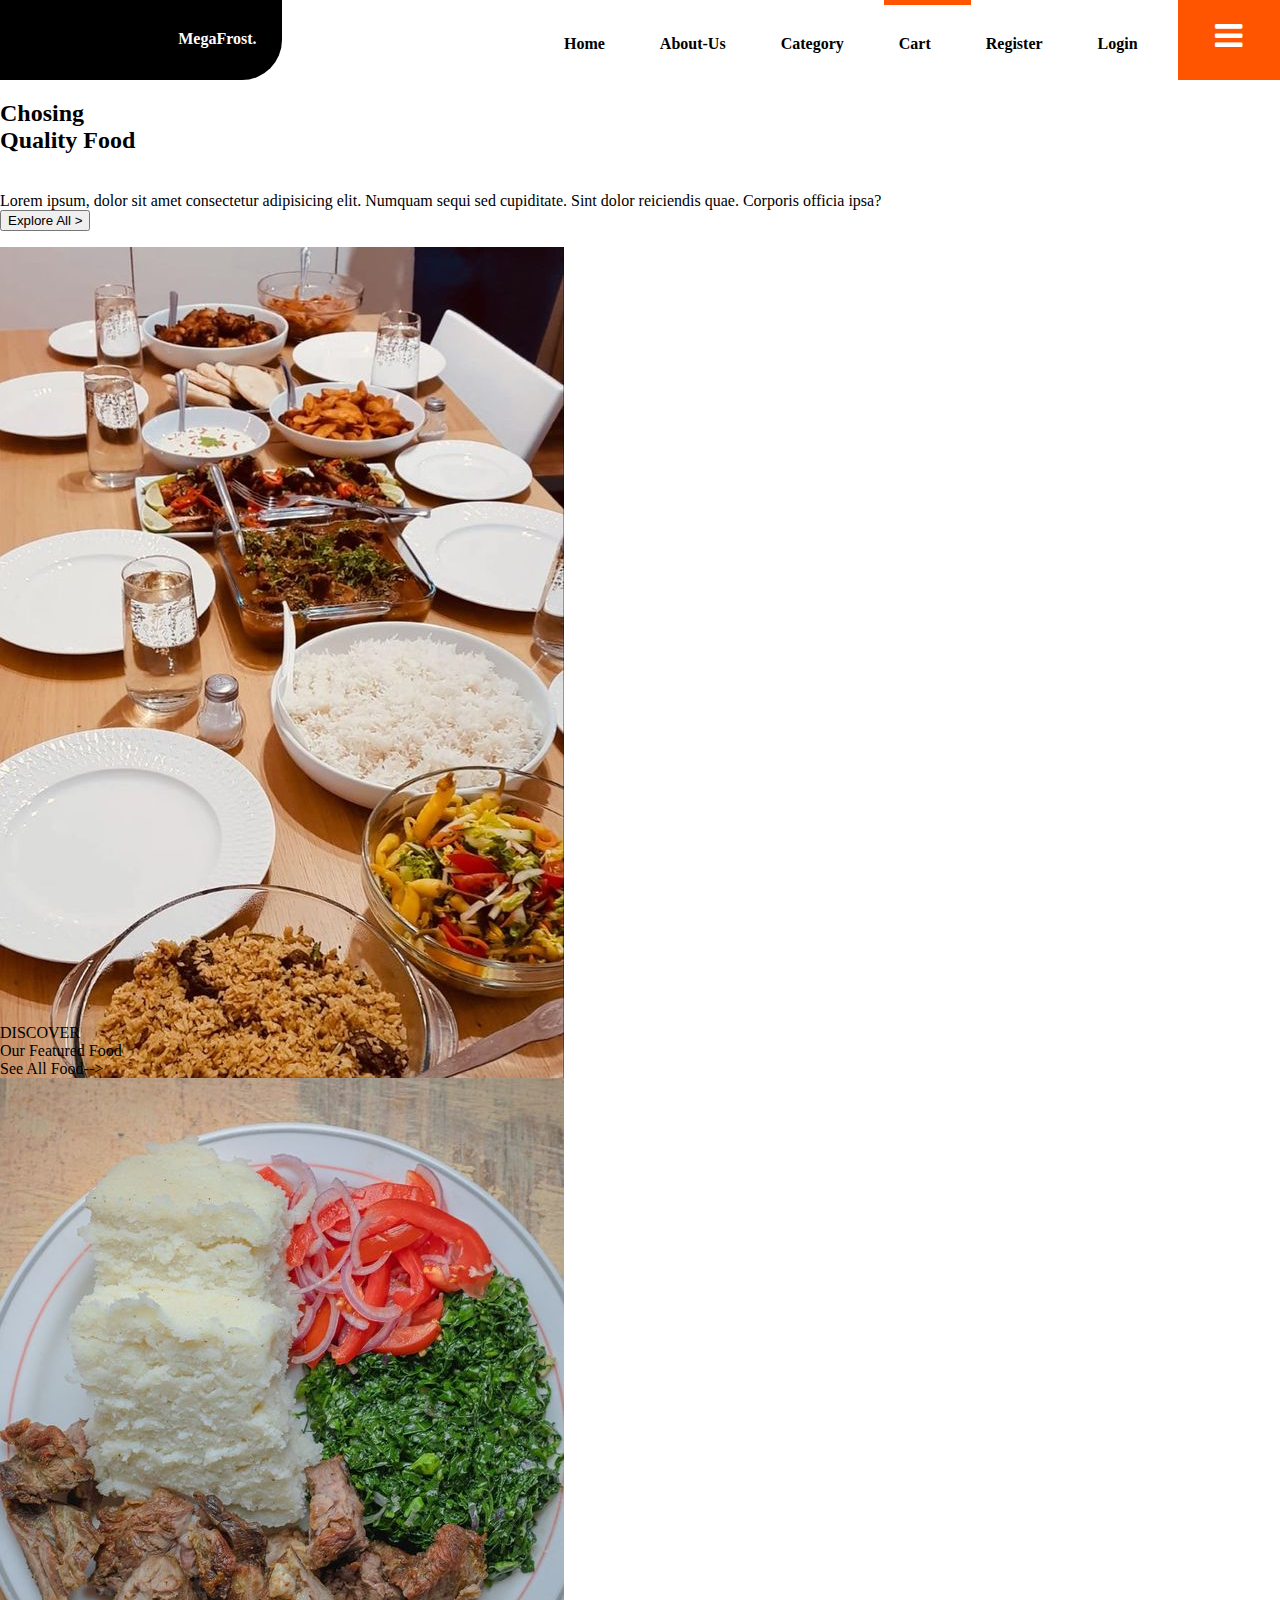
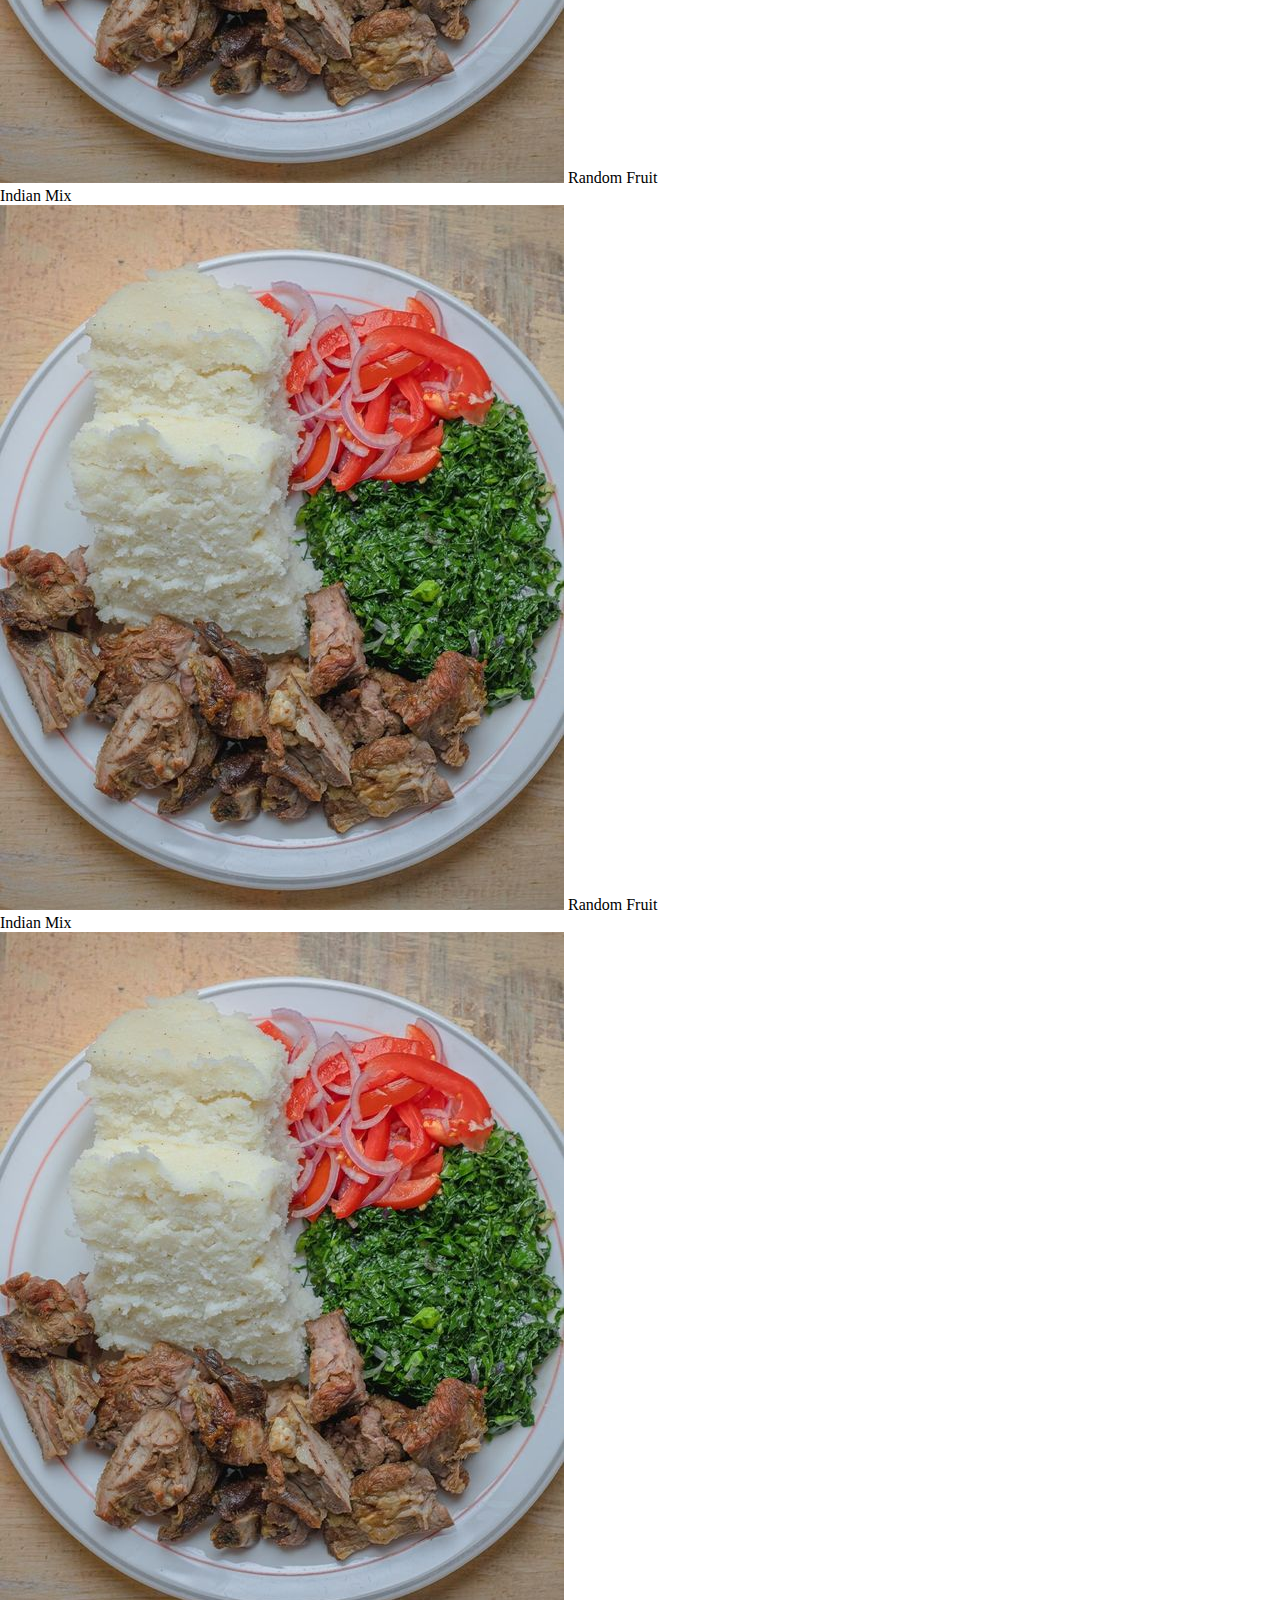
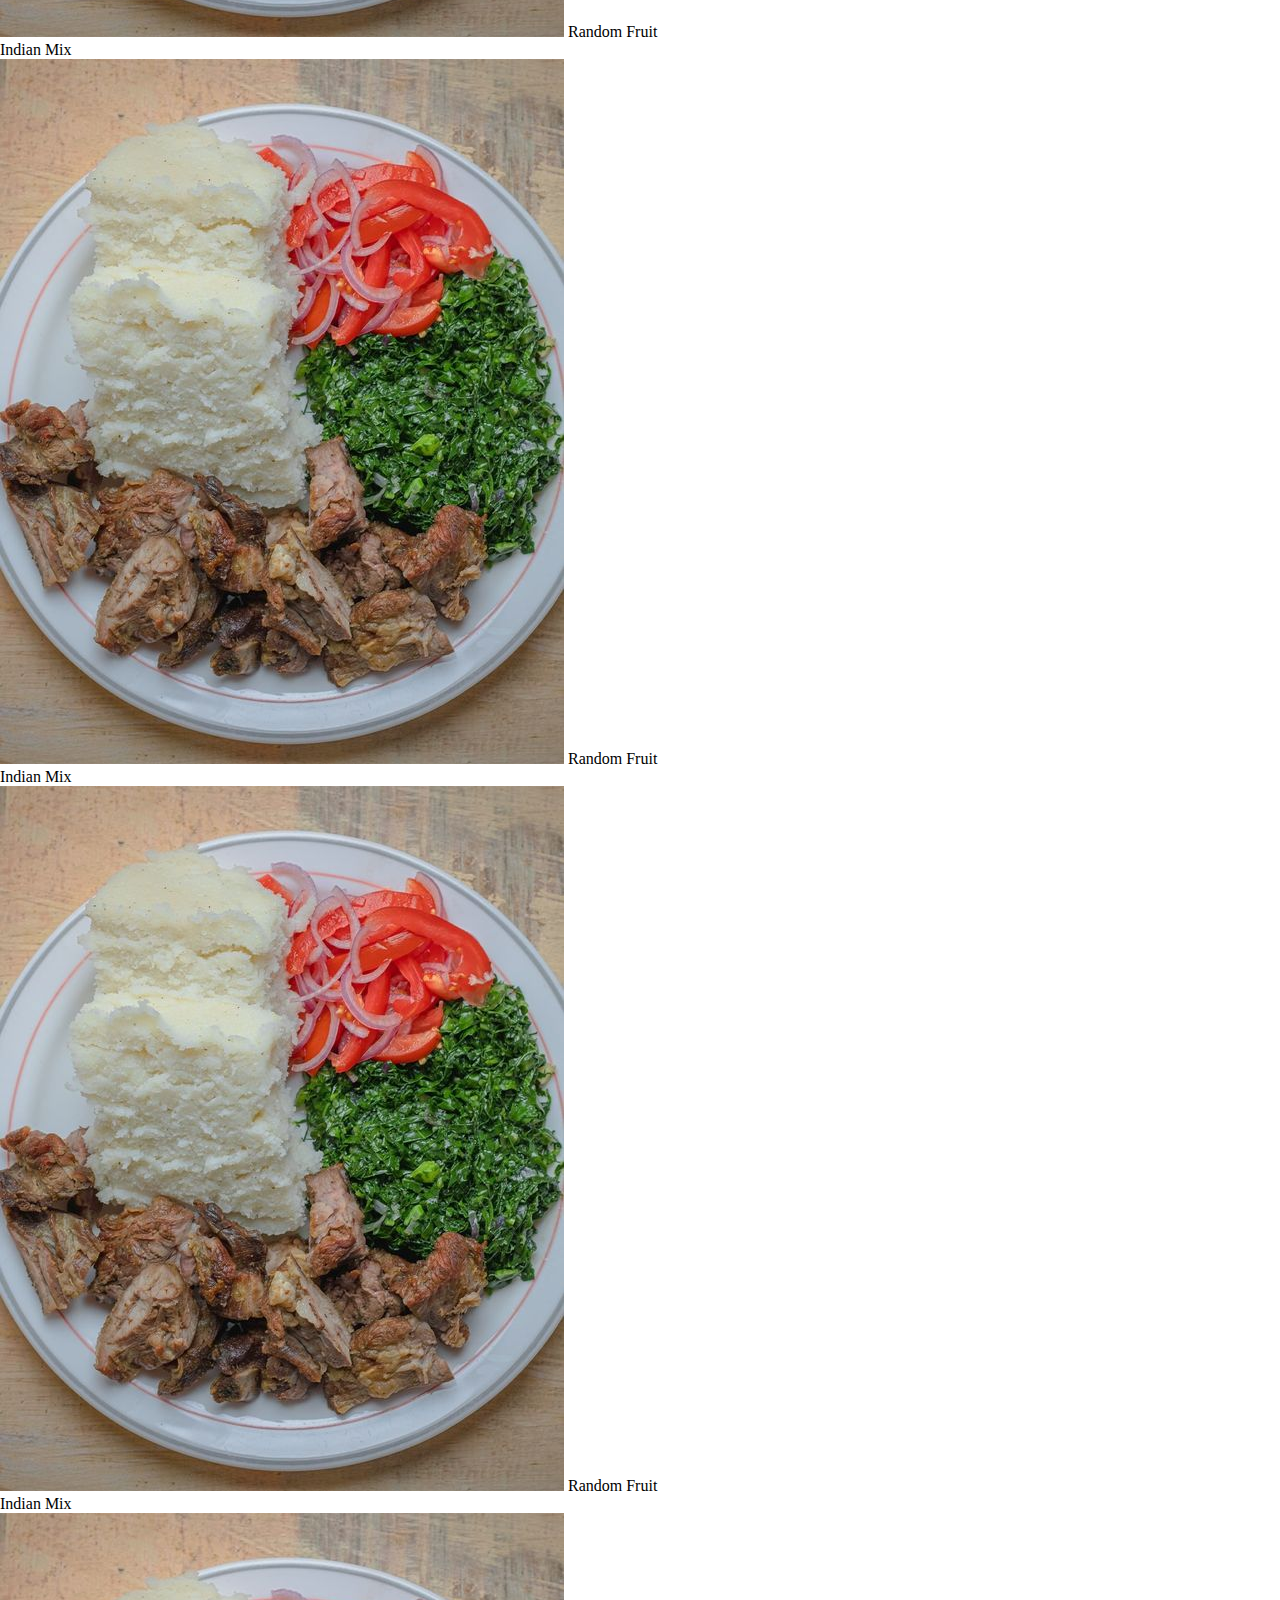
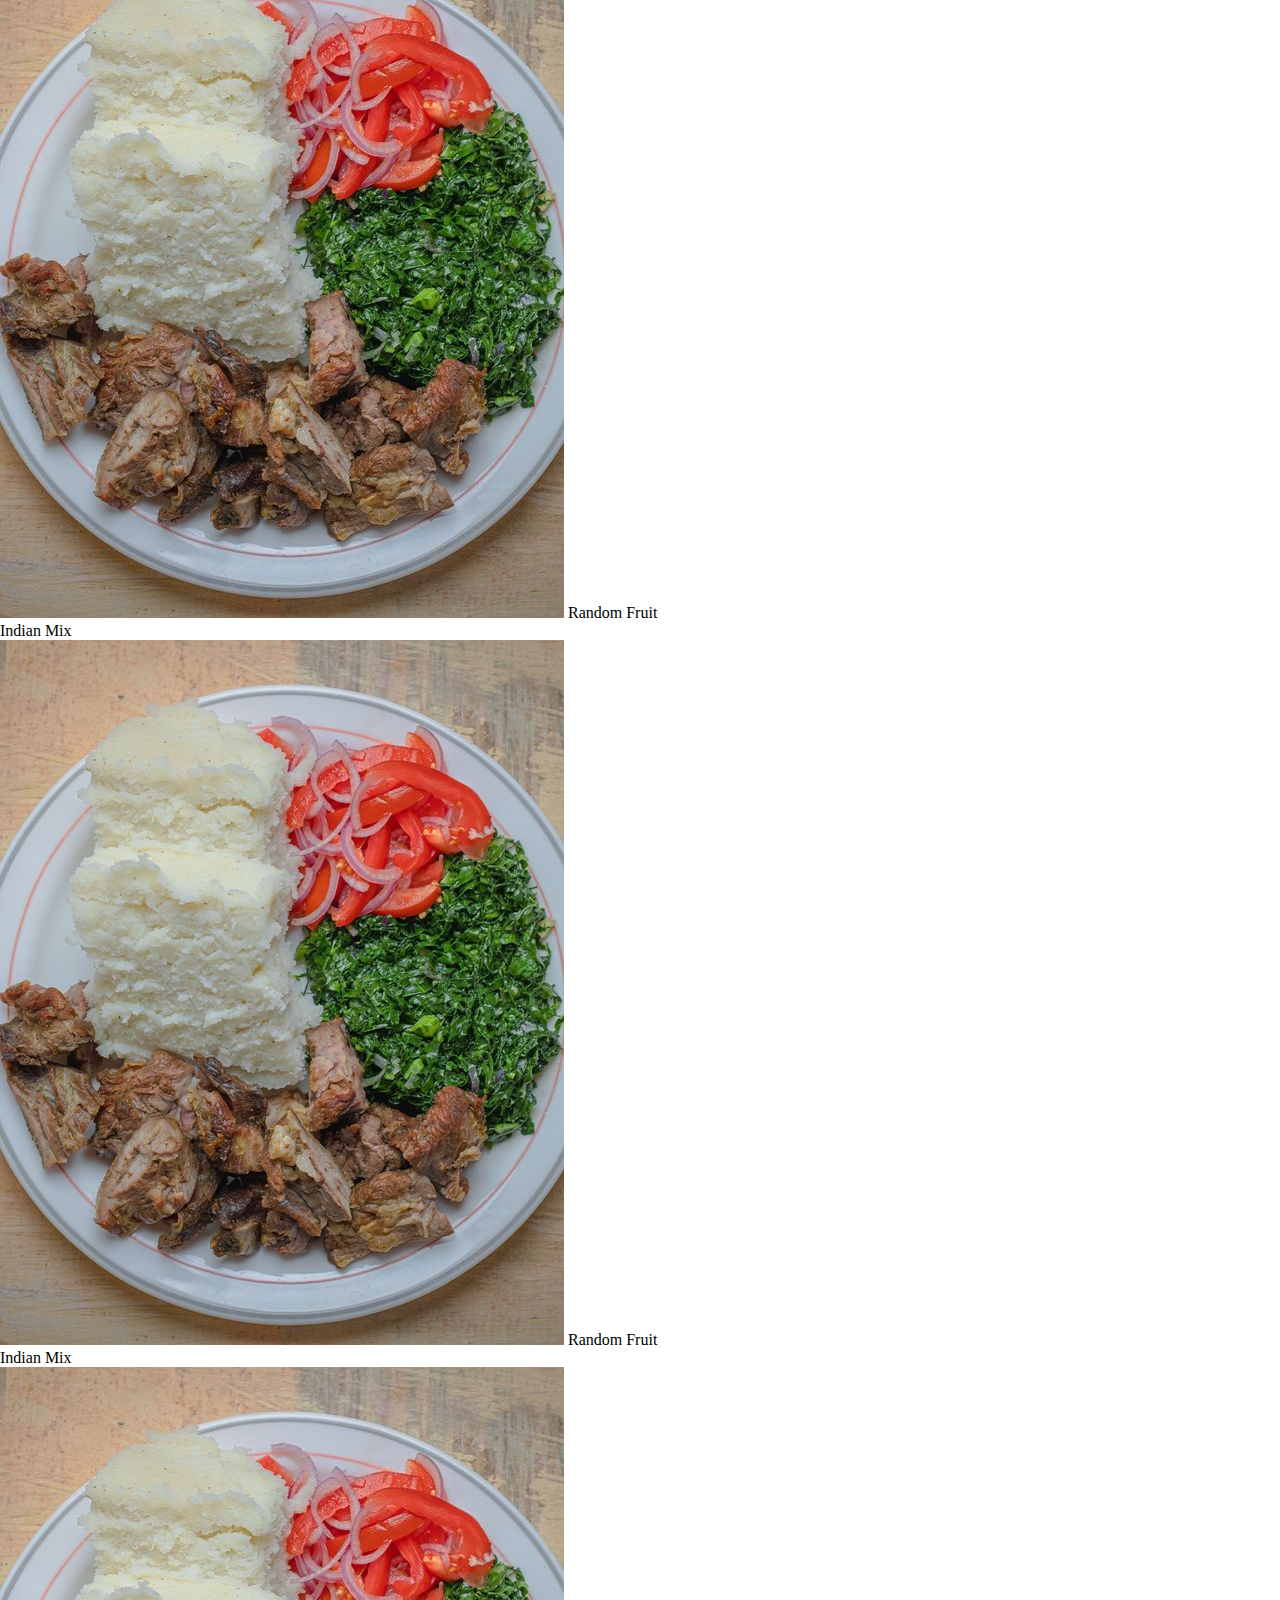
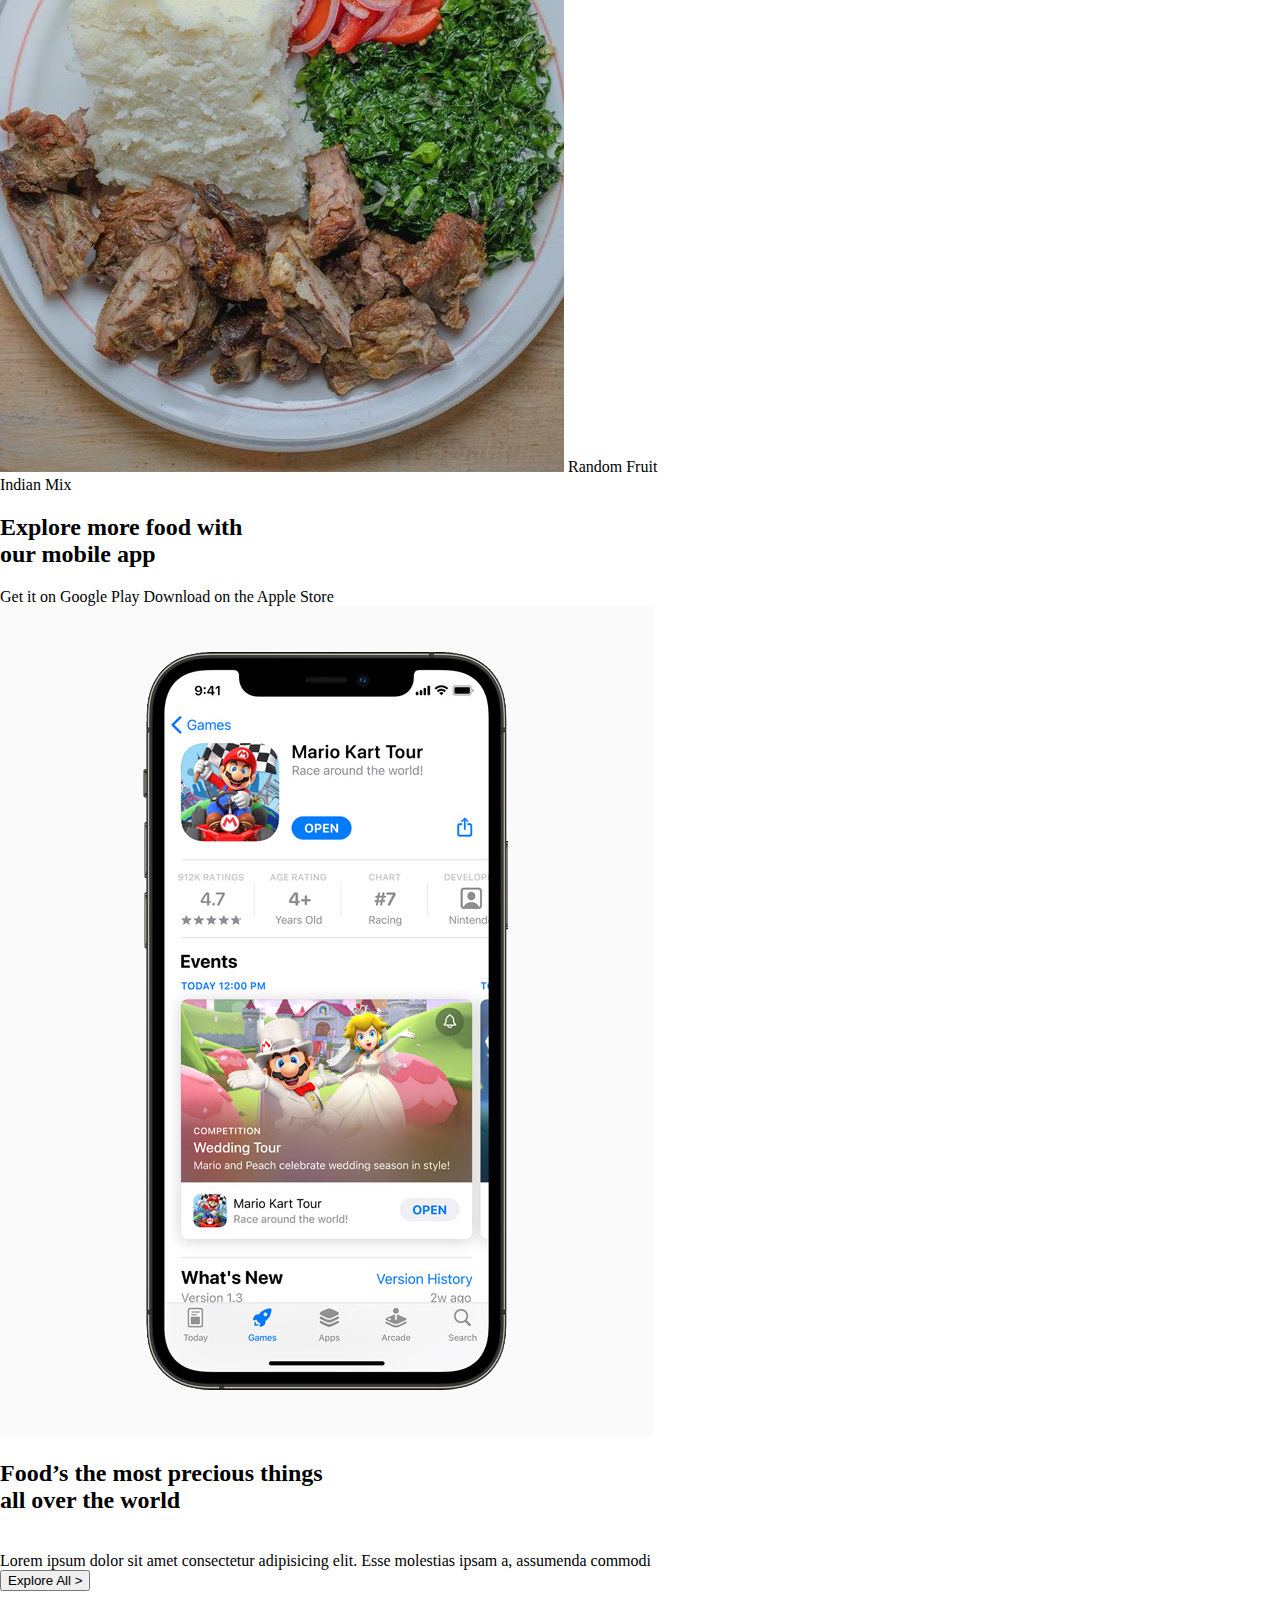
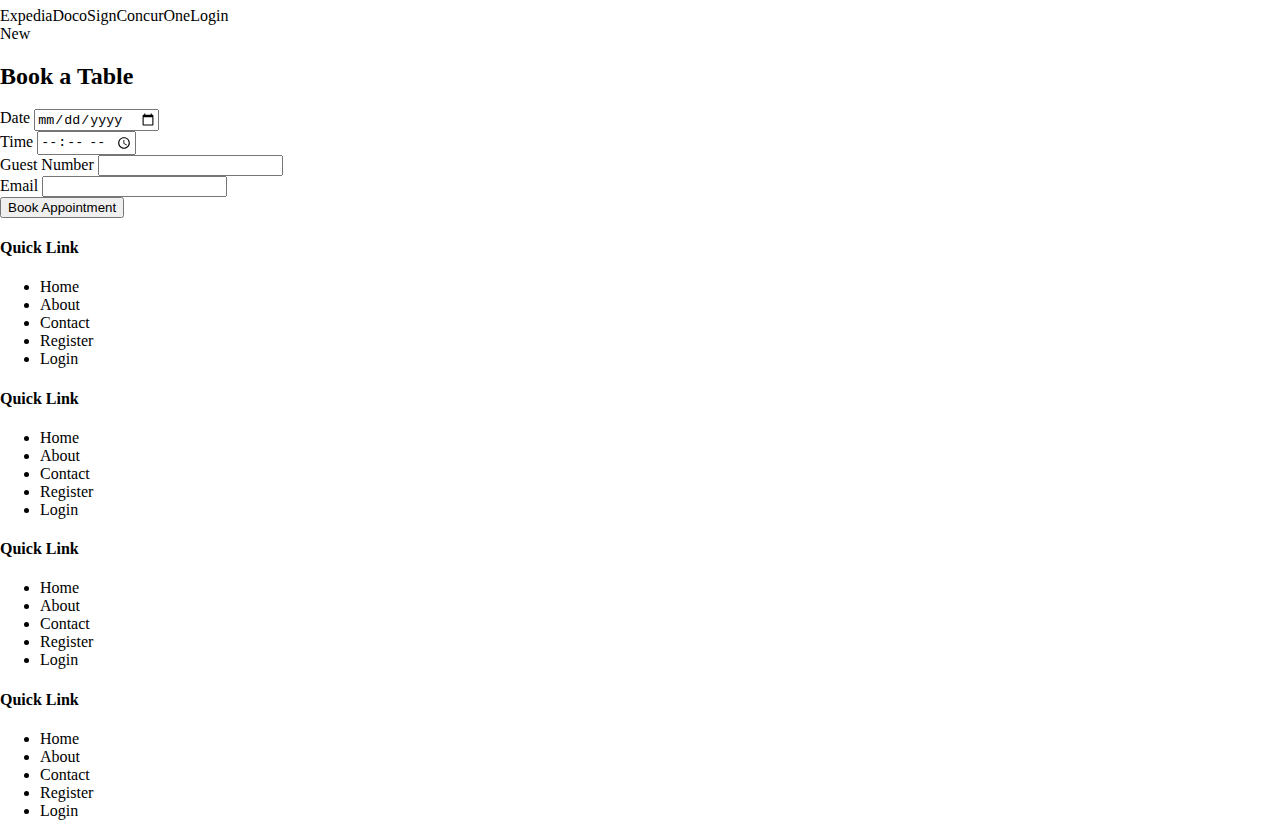
<file: index.html>
<!DOCTYPE html>
<html lang="en">
<head>
    <meta charset="UTF-8">
    <meta name="viewport" content="width=device-width, initial-scale=1.0">
    <title>Mega Frost Home Page</title>
    <link rel="stylesheet" href="css/style.css">
    
    <link rel="stylesheet" href="https://cdn.jsdelivr.net/npm/font-awesome@4.7.0/css/font-awesome.css">
    
</head>
<!-- RED F00 FF0000-->
<!-- GREEN 0F0 00FF00-->
<!-- BLUE 00F 0000FF-->
<body>
    <!-- section 1 -->
    <section class="home">
        <div class="header">
            <div class="brand">
                <p>MegaFrost.</p>
            </div>

            <div class="navdiv">
                <nav class="navlink">
                    <div class="link "><p>Home</p></div>
                    <div class="link "><p>About-Us</p></div>
                    <div class="link"><p>Category</p></div>
                    <div class="link active"><p>Cart</p></div>
                    <div class="link"><p>Register</p></div>
                    <div class="link"><p>Login</p></div>
                </nav>

            </div>
            <div class="collapse">
                <i class="fa fa-bars"></i>
            </div>
        </div>
        <div>
            <div>
                <p>
                    <h2>Chosing <br/> Quality Food</h2> <br/>
                    Lorem ipsum, dolor sit amet consectetur adipisicing elit. Numquam sequi sed cupiditate. Sint dolor reiciendis quae. Corporis officia ipsa?
                    <br/>
                    <button type="button">Explore All > </button>
                </p>
            </div>
            <div>
                <img src="img/table.jpeg" alt="Food Table" srcset="" /><br>
                <button>Order</button><button>+</button>
            </div>
        </div>

    </section>
    <!-- section 2 -->
    <section class="s_height">
        <div>
            <div>
                 DISCOVER<br>Our Featured Food

            </div>
            <div>
                See All Food-->
            </div>
        </div>
        <div>
            <div>
                <div>
                    <img src="img/plate2.jpeg" alt="" srcset="">
                    Random Fruit <br>Indian Mix
                </div>
                <div>
                    <img src="img/plate2.jpeg" alt="" srcset="">
                    Random Fruit <br>Indian Mix
                </div>
                <div>
                    <img src="img/plate2.jpeg" alt="" srcset="">
                    Random Fruit <br>Indian Mix
                </div>
                <div>
                    <img src="img/plate2.jpeg" alt="" srcset="">
                    Random Fruit <br>Indian Mix
                </div>
            </div>
            <div>
                <div>
                    <img src="img/plate2.jpeg" alt="" srcset="">
                    Random Fruit <br>Indian Mix
                </div>
                <div>
                    <img src="img/plate2.jpeg" alt="" srcset="">
                    Random Fruit <br>Indian Mix
                </div>
                <div>
                    <img src="img/plate2.jpeg" alt="" srcset="">
                    Random Fruit <br>Indian Mix
                </div>
                <div>
                    <img src="img/plate2.jpeg" alt="" srcset="">
                    Random Fruit <br>Indian Mix
                </div>
            </div>
        </div>

    </section>
    <!-- section 3 -->
    <section class="s_height">
        <div>
            <div>
                <h2>
                    Explore more food with <br>our mobile app
                </h2>
                <span>
                    Get it on Google Play
                </span>
                <span>
                    Download on the Apple Store 
                </span>
            </div>
            <div>
                <img src="img/iphone.jpg" alt="" srcset="">
            </div>
        </div>

    </section>
    <section class="s_height">
        <row>
            <div>
                <p>
                    <h2>Food’s the most precious things <br> all over the world</h2> <br>
                <span>
                    Lorem ipsum dolor sit amet consectetur adipisicing elit. Esse molestias 
                    ipsam a, assumenda commodi 
                </span>
                <br>
                <button>
                    Explore All >
                </button>
                </p>

                <div>
                    <span>Expedia</span><span>DocoSign</span><span>Concur</span><span>OneLogin</span>
                </div>
            </div>
        </row>
        <row>
            <div>
                <span>New</span>
                <h2>Book a Table</h2>
                <form action="" method="post">
                    <div>
                        <div>
                            <label for="Date">Date</label>
                            <input type="date" name="date" id="date">
                        </div>
                        <div>
                            <label for="Time">Time</label>
                            <input type="time" name="time" id="time">
                        </div>
                        <div>
                            <label for="Guest Number">Guest Number</label>
                            <input type="number" name="gnum" id="gnum">
                        </div>
                    </div>
                    <div>
                        <label for="Email">Email</label>
                        <input type="email" name="email" id="email">
                    </div>
                    <div>
                        <button type="submit">Book Appointment</button>
                    </div>
                </form>
            </div>
            <div>
                <div>
                    <h4>
                        Quick Link
                    </h4>
                    <ul>
                        <li>Home</li>
                        <li>About</li>
                        <li>Contact</li>
                        <li>Register</li>
                        <li>Login</li>
                    </ul>
                </div>
                <div>
                    <h4>
                        Quick Link
                    </h4>
                    <ul>
                        <li>Home</li>
                        <li>About</li>
                        <li>Contact</li>
                        <li>Register</li>
                        <li>Login</li>
                    </ul>
                </div>
                <div>
                    <h4>
                        Quick Link
                    </h4>
                    <ul>
                        <li>Home</li>
                        <li>About</li>
                        <li>Contact</li>
                        <li>Register</li>
                        <li>Login</li>
                    </ul>
                </div>
                <div>
                    <h4>
                        Quick Link
                    </h4>
                    <ul>
                        <li>Home</li>
                        <li>About</li>
                        <li>Contact</li>
                        <li>Register</li>
                        <li>Login</li>
                    </ul>
                </div>
            </div>
        </row>
    </section>








    
</body>
</html>
</file>
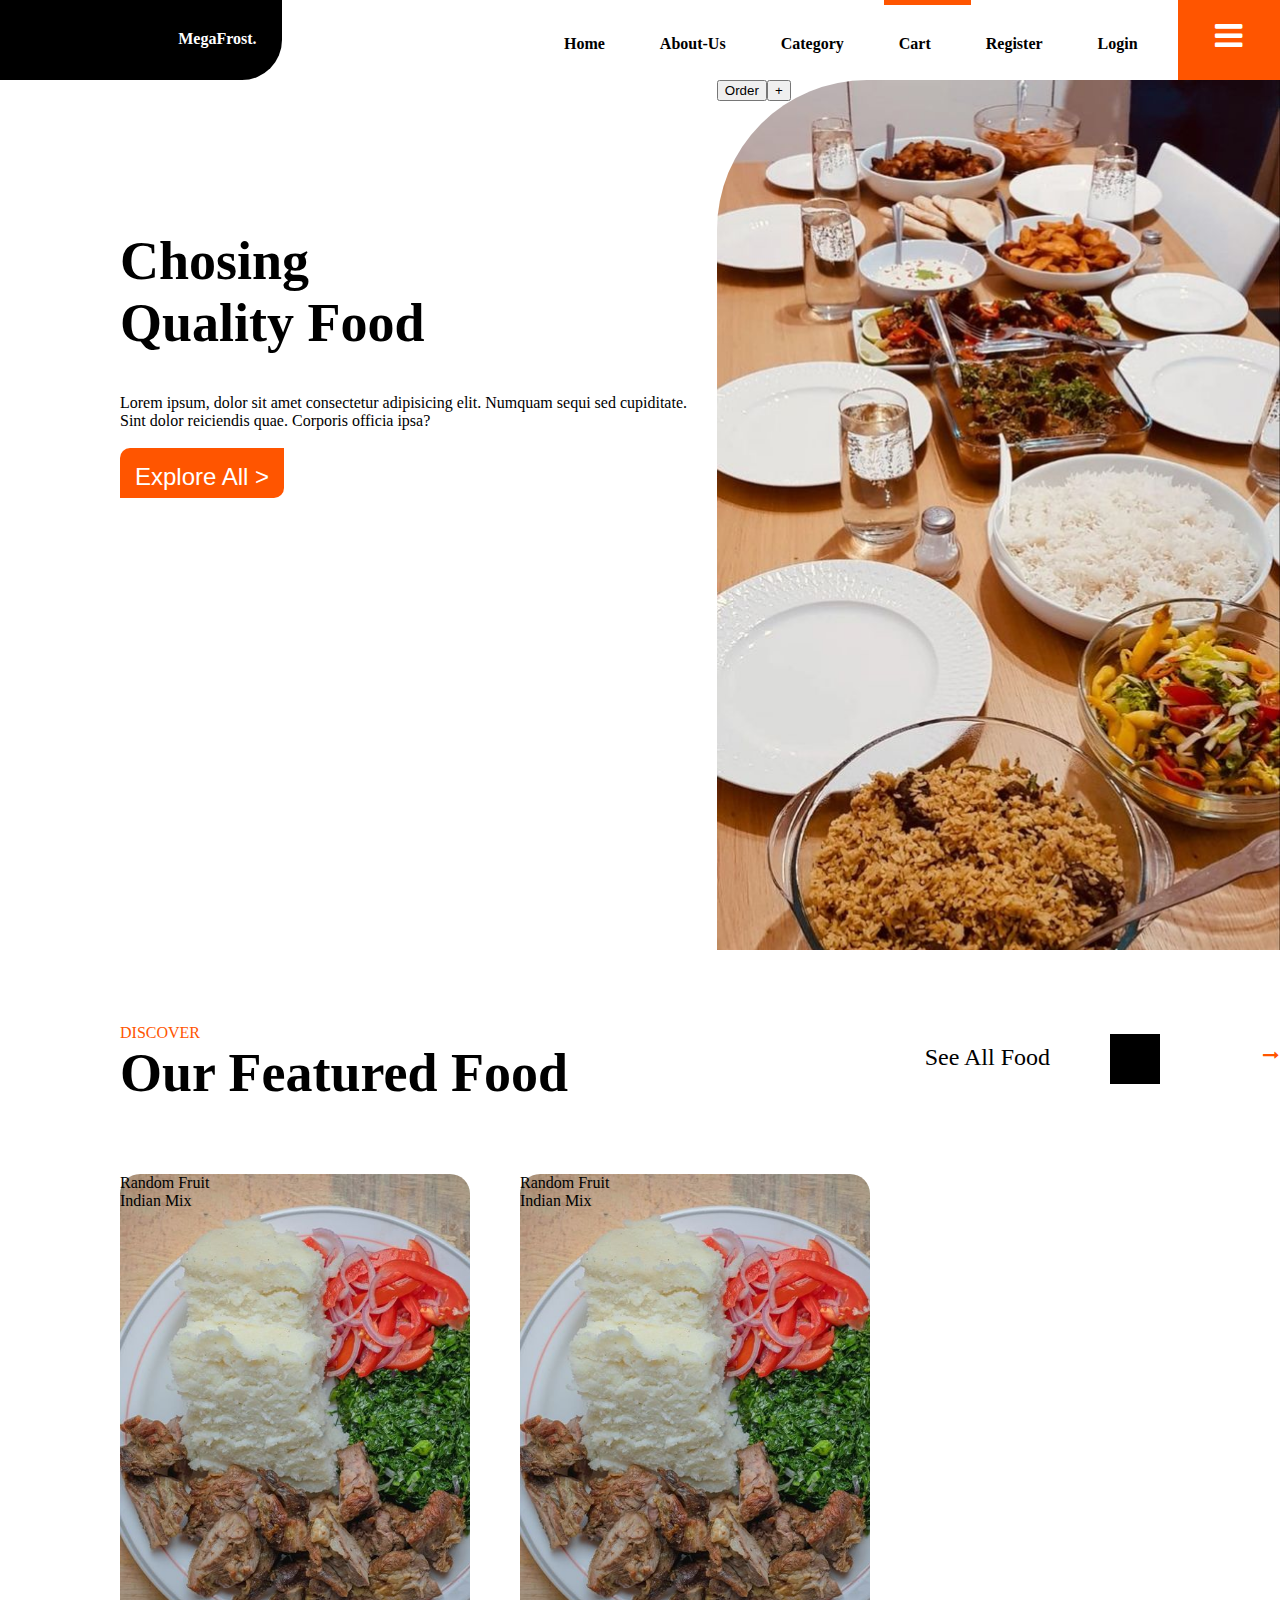
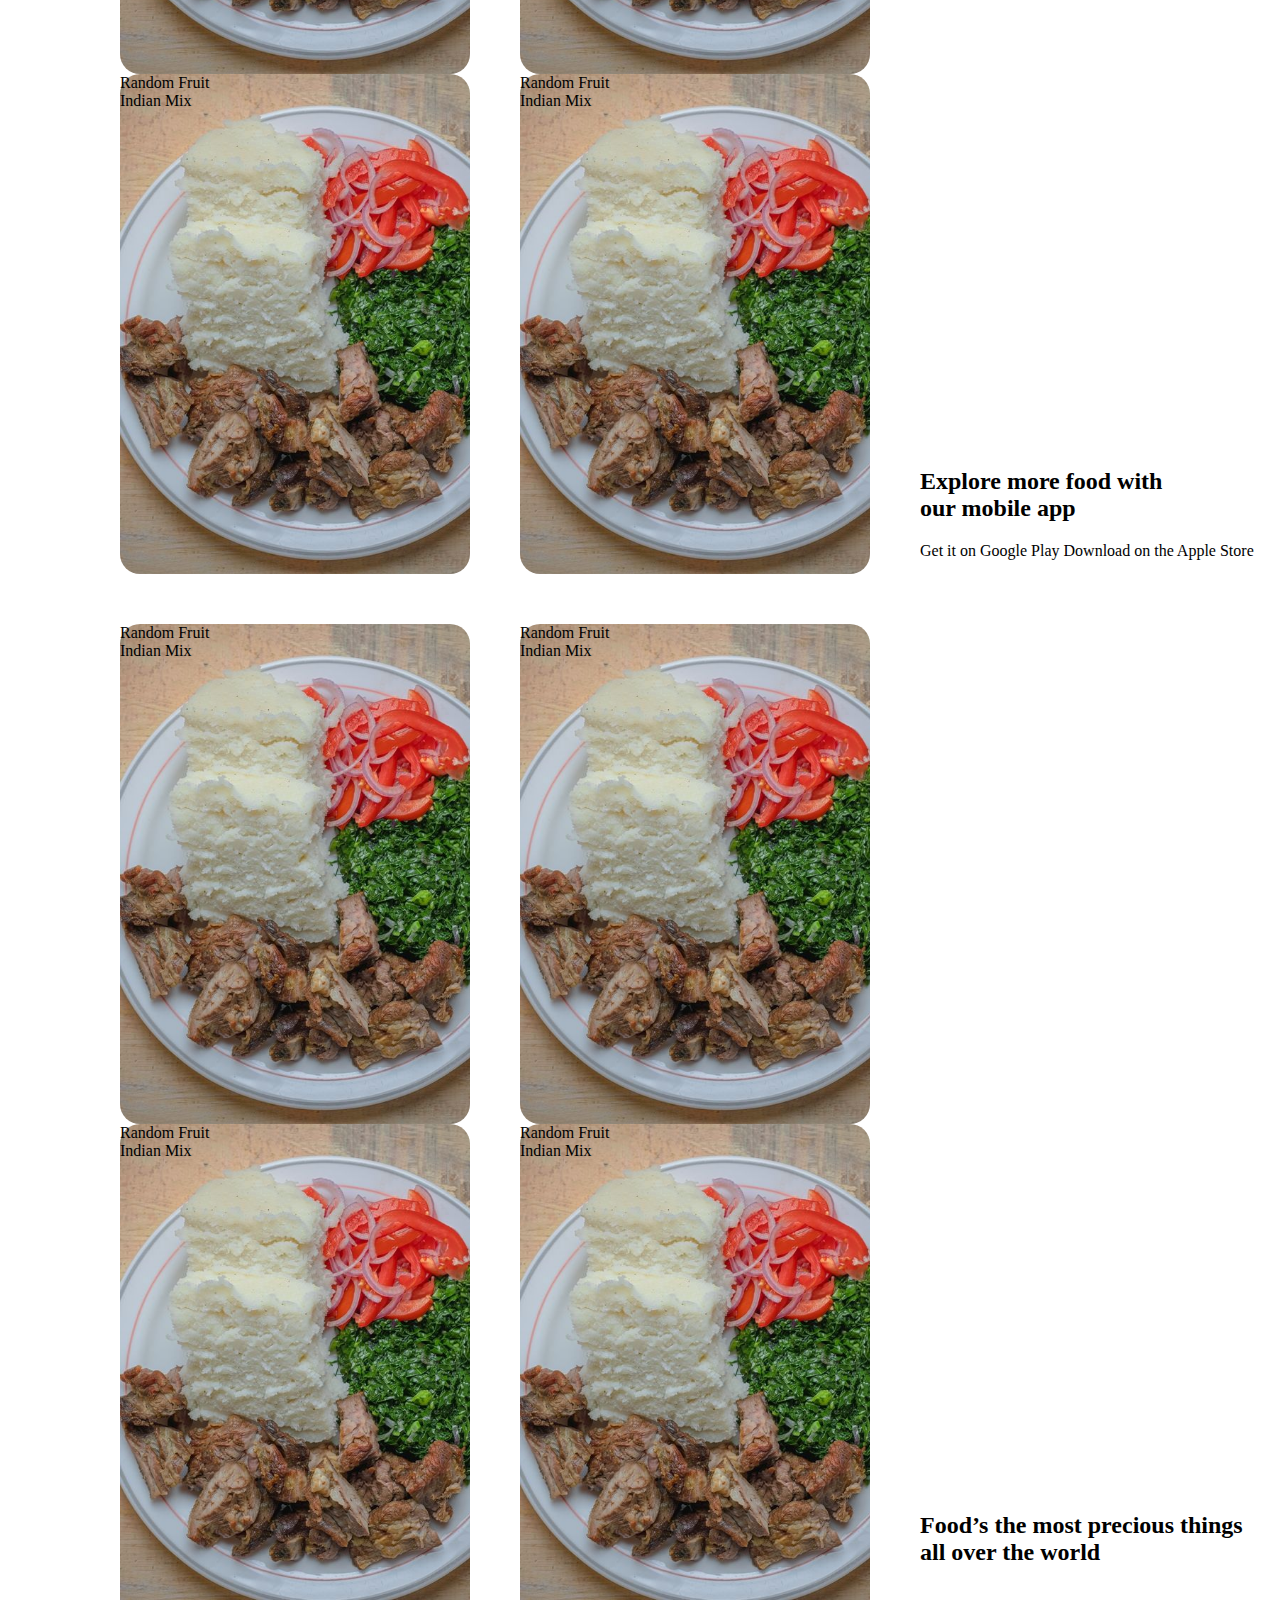
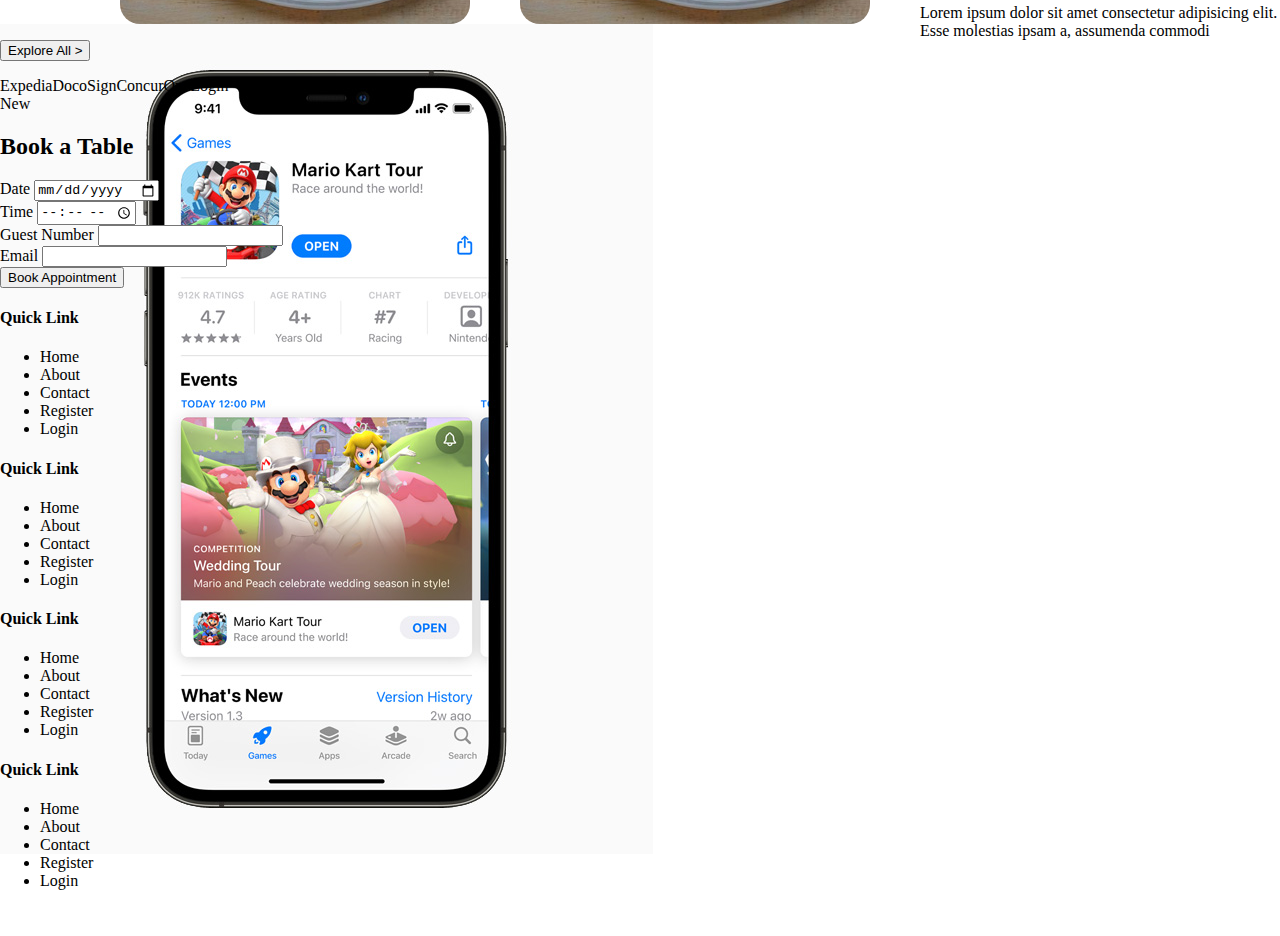
<file: mfda/index.html>
<!DOCTYPE html>
<html lang="en">
<head>
    <meta charset="UTF-8">
    <meta name="viewport" content="width=device-width, initial-scale=1.0">
    <title>Mega Frost Home Page</title>
    <link rel="stylesheet" href="css/style.css">
    
    <link rel="stylesheet" href="https://cdn.jsdelivr.net/npm/font-awesome@4.7.0/css/font-awesome.css">
    
</head>
<!-- RED F00 FF0000-->
<!-- GREEN 0F0 00FF00-->
<!-- BLUE 00F 0000FF-->
<body>
    <!-- section 1 -->
    <section class="home">
        <div class="header">
            <div class="brand">
                <p>MegaFrost.</p>
            </div>

            <div class="navdiv">
                <nav class="navlink">
                    <div class="link "><p>Home</p></div>
                    <div class="link "><p>About-Us</p></div>
                    <div class="link"><p>Category</p></div>
                    <div class="link active"><p>Cart</p></div>
                    <div class="link"><p>Register</p></div>
                    <div class="link"><p>Login</p></div>
                </nav>

            </div>
            <div class="collapse">
                <i class="fa fa-bars"></i>
            </div>
        </div>
        <div class="main">
            <div class="left">
                <p class="m_p">
                    <h1 class="m_h1">Chosing <br/> Quality Food</h1> <br/>
                    <div class="m_text">
                        Lorem ipsum, dolor sit amet consectetur adipisicing elit. Numquam sequi sed cupiditate. 
                        <br>Sint dolor reiciendis quae. Corporis officia ipsa?
                    </div>
                    <br/>
                    <button type="button">Explore All > </button>
                </p>
            </div>
            <div class="right" style="background-image: url('img/table.jpeg'); background-repeat: no-repeat; background-size: cover;">
                
                <button>Order</button><button>+</button>
            </div>
        </div>

    </section>
    <!-- section 2 -->
    <section class="s_height">
        <div class="top">
            <div class="left">
                 <span style="color: #ff5500;">DISCOVER</span><h1 style="font-size: 54px; margin-top: 0px;">Our Featured Food</h1>

            </div>
            <div class="right">
                <div style="margin-top: 10px; font-size:24px;float: left; margin-right: 60px;"><p style="margin-top: 10px;">See All Food</p></div> <div style="margin-top: 10px; height: 50px; width: 50px; background-color: black; float: left;"></div><div style="float:right; position: absolute;  margin-top: 10px; color: #ff5500; left: 1263px;"><i class="fa fa-long-arrow-right" style="margin-top: 13px;"></i></div>
            </div>
        </div>
        <div class="bottom">
            <div class="food_item">
                <div class="items" style="background-image: url('img/plate2.jpeg');">
                    
                    Random Fruit <br>Indian Mix
                </div>

                <div class="items" style="background-image: url('img/plate2.jpeg');">
                    
                    Random Fruit <br>Indian Mix
                </div>

                <div class="items" style="background-image: url('img/plate2.jpeg');">
                    
                    Random Fruit <br>Indian Mix
                </div>

                <div class="items" style="background-image: url('img/plate2.jpeg');">
                    
                    Random Fruit <br>Indian Mix
                </div>
                
            </div>
            <div style="height: 50px; display: block; clear: both;">

            </div>

            <div class="food_item">
                <div class="items" style="background-image: url('img/plate2.jpeg');">
                    
                    Random Fruit <br>Indian Mix
                </div>

                <div class="items" style="background-image: url('img/plate2.jpeg');">
                    
                    Random Fruit <br>Indian Mix
                </div>

                <div class="items" style="background-image: url('img/plate2.jpeg');">
                    
                    Random Fruit <br>Indian Mix
                </div>

                <div class="items" style="background-image: url('img/plate2.jpeg');">
                    
                    Random Fruit <br>Indian Mix
                </div>
                
            </div>
            
        </div>

    </section>
    <!-- section 3 -->
    <section class="s_height">
        <div>
            <div>
                <h2>
                    Explore more food with <br>our mobile app
                </h2>
                <span>
                    Get it on Google Play
                </span>
                <span>
                    Download on the Apple Store 
                </span>
            </div>
            <div>
                <img src="img/iphone.jpg" alt="" srcset="">
            </div>
        </div>

    </section>
    <section class="s_height">
        <row>
            <div>
                <p>
                    <h2>Food’s the most precious things <br> all over the world</h2> <br>
                <span>
                    Lorem ipsum dolor sit amet consectetur adipisicing elit. Esse molestias 
                    ipsam a, assumenda commodi 
                </span>
                <br>
                <button>
                    Explore All >
                </button>
                </p>

                <div>
                    <span>Expedia</span><span>DocoSign</span><span>Concur</span><span>OneLogin</span>
                </div>
            </div>
        </row>
        <row>
            <div>
                <span>New</span>
                <h2>Book a Table</h2>
                <form action="" method="post">
                    <div>
                        <div>
                            <label for="Date">Date</label>
                            <input type="date" name="date" id="date">
                        </div>
                        <div>
                            <label for="Time">Time</label>
                            <input type="time" name="time" id="time">
                        </div>
                        <div>
                            <label for="Guest Number">Guest Number</label>
                            <input type="number" name="gnum" id="gnum">
                        </div>
                    </div>
                    <div>
                        <label for="Email">Email</label>
                        <input type="email" name="email" id="email">
                    </div>
                    <div>
                        <button type="submit">Book Appointment</button>
                    </div>
                </form>
            </div>
            <div>
                <div>
                    <h4>
                        Quick Link
                    </h4>
                    <ul>
                        <li>Home</li>
                        <li>About</li>
                        <li>Contact</li>
                        <li>Register</li>
                        <li>Login</li>
                    </ul>
                </div>
                <div>
                    <h4>
                        Quick Link
                    </h4>
                    <ul>
                        <li>Home</li>
                        <li>About</li>
                        <li>Contact</li>
                        <li>Register</li>
                        <li>Login</li>
                    </ul>
                </div>
                <div>
                    <h4>
                        Quick Link
                    </h4>
                    <ul>
                        <li>Home</li>
                        <li>About</li>
                        <li>Contact</li>
                        <li>Register</li>
                        <li>Login</li>
                    </ul>
                </div>
                <div>
                    <h4>
                        Quick Link
                    </h4>
                    <ul>
                        <li>Home</li>
                        <li>About</li>
                        <li>Contact</li>
                        <li>Register</li>
                        <li>Login</li>
                    </ul>
                </div>
            </div>
        </row>
    </section>








    
</body>
</html>
</file>
<file: css/style.css>
@font-face {
  font-family: "Intern";
  src: url("fonts/Inter.ttf");
}
body {
  margin: 0;
  height: 1024px;
  width: 100%;
}
body .home {
  width: 100%;
  height: 100%;
}
body .home .header {
  max-height: 80px;
  height: 80px;
  width: 100%;
  background-color: #ffffff;
}
body .home .header .brand {
  float: left;
  width: 22%;
  height: 100%;
  background-color: #000000;
  color: #ffffff;
  text-align: right;
  border: none;
  border-style: none;
  border-radius: 0px 0px 40px 0px;
}
body .home .header .brand p {
  font-weight: bolder;
  margin-top: 30px;
  float: right;
  font-family: "Inter";
  margin-right: 25px;
}
body .home .header .navdiv {
  height: 100%;
  width: 70%;
  background-color: #ffffff;
  float: left;
}
body .home .header .navdiv .navlink {
  float: right;
  height: 100%;
  align-items: center;
}
body .home .header .navdiv .navlink .link {
  float: left;
  height: 100%;
  width: auto;
  border-style: solid;
  border-left: none;
  border-right: none;
  border-bottom: none;
  border-width: 5px;
  border-color: #ffffff;
  padding-left: 15px;
  padding-right: 15px;
}
body .home .header .navdiv .navlink .link p {
  font-weight: bolder;
  margin-top: 30px;
  float: right;
  font-family: "Inter";
  margin-right: 25px;
  text-align: center;
}
body .home .header .navdiv .navlink .active {
  border-color: #ff5500;
}
body .home .header .collapse {
  height: 100%;
  width: 8%;
  background-color: #ff5500;
  float: right;
  font-size: xx-large;
  align-items: center;
  text-align: center;
}
body .home .header .collapse i {
  margin-top: 20px;
  color: #ffffff;
}/*# sourceMappingURL=style.css.map */
</file>
<file: mfda/css/style.css>
@font-face {
  font-family: "Intern";
  src: url("Inter.ttf");
}

body {
  margin: 0;
  height: 1024px;
  width: 100%;
}

body .home {
  width: 100%;
  height: 100%;
}

body .home .header {
  max-height: 80px;
  height: 80px;
  width: 100%;
  background-color: #ffffff;
}

body .home .header .brand {
  float: left;
  width: 22%;
  height: 100%;
  background-color: #000000;
  color: #ffffff;
  text-align: right;
  border: none;
  border-style: none;
  border-radius: 0px 0px 40px 0px;
}

body .home .header .brand p {
  font-weight: bolder;
  margin-top: 30px;
  float: right;
  font-family: "Inter";
  margin-right: 25px;
}

body .home .header .navdiv {
  height: 100%;
  width: 70%;
  background-color: #ffffff;
  float: left;
}

body .home .header .navdiv .navlink {
  float: right;
  height: 100%;
  align-items: center;
}

body .home .header .navdiv .navlink .link {
  float: left;
  height: 100%;
  width: auto;
  border-style: solid;
  border-left: none;
  border-right: none;
  border-bottom: none;
  border-width: 5px;
  border-color: #ffffff;
  padding-left: 15px;
  padding-right: 15px;
}

body .home .header .navdiv .navlink .link p {
  font-weight: bolder;
  margin-top: 30px;
  float: right;
  font-family: "Inter";
  margin-right: 25px;
  text-align: center;
}

body .home .header .navdiv .navlink .active {
  border-color: #ff5500;
}

body .home .header .collapse {
  height: 100%;
  width: 8%;
  background-color: #ff5500;
  float: right;
  font-size: xx-large;
  align-items: center;
  text-align: center;
}

body .home .header .collapse i {
  margin-top: 20px;
  color: #ffffff;
}

body .home .main {
  height: 870px;

}

body .home .main .left {
  float: left;
  width: 56%;

}


body .home .main .left .m_h1 {
  margin-top: 150px;
  margin-left: 120px;
  font-size: 54px;
  margin-bottom: 22px;
}

body .home .main .left button {
  background-color: #ff5500;
  margin-left: 120px;
  height: 50px;
  width: auto;
  padding: 15px;
  color: #ffffff;
  font-size: 24px;
  border: none;
  border-style: none;
  border-radius: 10px 0px 10px 0px;
}

body .home .main .left .m_text {
  margin-left: 120px;
}


body .home .main .right {
  float: right;
  width: 44%;
  background-color: #ff5500;
  background-image: url("img/plate2.jpg");
  height: 100%;
  border-radius: 150px 0px 0px 0px;
}

body .s_height{
  width: 100%;
  height: 100%;
  
}

body .s_height .top{
  height: 150px;
  margin-left: 120px;
  margin-right: 120px;
}

body .s_height .top .left{
  float: left;
}

body .s_height .top .right{
  float: right;
}

body .s_height .bottom{
  margin-left: 120px;
  margin-right: 120px;
}

body .s_height .bottom .food_item{
  width: 100%;
  display: block;
  height: 300px;
  align-items: center;
}

body .s_height .bottom .food_item .items{
  height: 500px;
  width: 350px;
  background-repeat: no-repeat;
  background-size: cover;
  margin-right: 50px;
  float: left;
  border-radius: 20px;
}

/*# sourceMappingURL=style.css.map */
</file>
